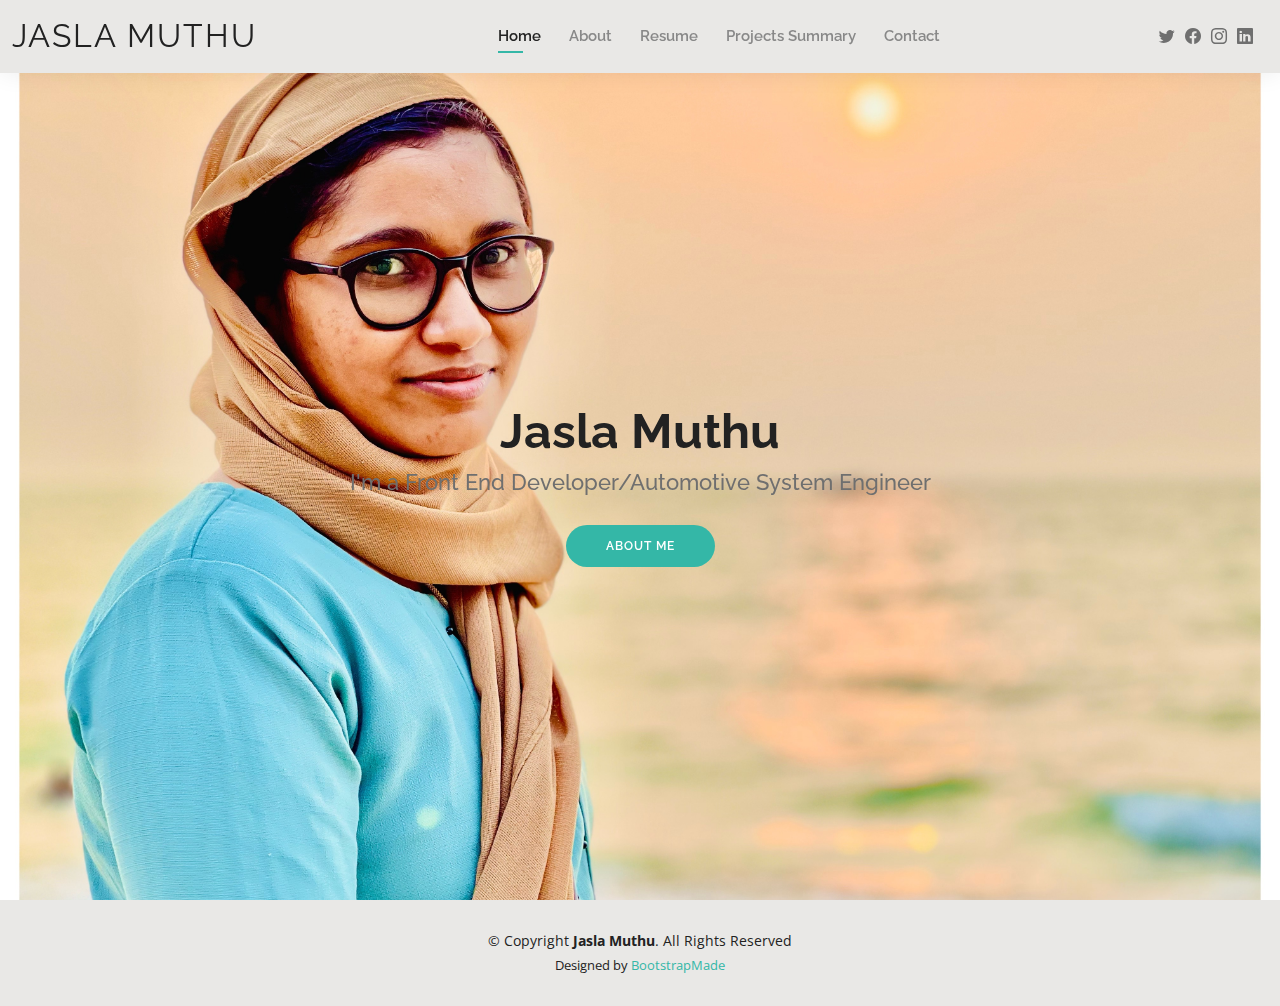
<file: index.html>
<!DOCTYPE html>
<html lang="en">

<head>
  <meta charset="utf-8">
  <meta content="width=device-width, initial-scale=1.0" name="viewport">

  <title>Jasla Muthu</title>
  <meta content="" name="description">
  <meta content="" name="keywords">

  <!-- Favicons -->
  <link href="assets/img/favicon.png" rel="icon">
  <link href="assets/img/apple-touch-icon.png" rel="apple-touch-icon">

  <!-- Google Fonts -->
  <link href="https://fonts.googleapis.com/css?family=Open+Sans:300,300i,400,400i,600,600i,700,700i|Raleway:300,300i,400,400i,500,500i,600,600i,700,700i|Poppins:300,300i,400,400i,500,500i,600,600i,700,700i" rel="stylesheet">

  <!-- Vendor CSS Files -->
  <link href="assets/vendor/aos/aos.css" rel="stylesheet">
  <link href="assets/vendor/bootstrap/css/bootstrap.min.css" rel="stylesheet">
  <link href="assets/vendor/bootstrap-icons/bootstrap-icons.css" rel="stylesheet">
  <link href="assets/vendor/boxicons/css/boxicons.min.css" rel="stylesheet">
  <link href="assets/vendor/glightbox/css/glightbox.min.css" rel="stylesheet">
  <link href="assets/vendor/swiper/swiper-bundle.min.css" rel="stylesheet">

  <!-- Template Main CSS File -->
  <link href="assets/css/style.css" rel="stylesheet">

  <!-- =======================================================
  * Template Name: Kelly
  * Updated: Jul 27 2023 with Bootstrap v5.3.1
  * Template URL: https://bootstrapmade.com/kelly-free-bootstrap-cv-resume-html-template/
  * Author: BootstrapMade.com
  * License: https://bootstrapmade.com/license/
  ======================================================== -->
</head>

<body>

  <!-- ======= Header ======= -->
  <header id="header" class="fixed-top">
    <div class="container-fluid d-flex justify-content-between align-items-center">

      <h1 class="logo me-auto me-lg-0"><a href="index.html">Jasla Muthu</a></h1>
      <!-- Uncomment below if you prefer to use an image logo -->
      <!-- <a href="index.html" class="logo"><img src="assets/img/logo.png" alt="" class="img-fluid"></a>-->

      <nav id="navbar" class="navbar order-last order-lg-0">
        <ul>
          <li><a class="active" href="index.html">Home</a></li>
          <li><a href="about.html">About</a></li>
          <li><a href="resume.html">Resume</a></li>
          <li><a href="services.html">Projects Summary</a></li>
          <li><a href="contact.html">Contact</a></li>
        </ul>
        <i class="bi bi-list mobile-nav-toggle"></i>
      </nav><!-- .navbar -->

      <div class="header-social-links">
        <a href="#" class="twitter"><i class="bi bi-twitter"></i></a>
        <a href="#" class="facebook"><i class="bi bi-facebook"></i></a>
        <a href="#" class="instagram"><i class="bi bi-instagram"></i></a>
        <a href="www.linkedin.com/in/jaslamuthu-k-314928133" class="linkedin"><i class="bi bi-linkedin"></i></i></a>
      </div>

    </div>

  </header><!-- End Header -->

  <!-- ======= Hero Section ======= -->
  <section id="hero" class="d-flex align-items-center">
    <div class="container d-flex flex-column align-items-center" data-aos="zoom-in" data-aos-delay="100">
      <h1>Jasla Muthu</h1>
      <h2>I'm a Front End Developer/Automotive System Engineer </h2>
      <a href="about.html" class="btn-about">About Me</a>
    </div>
  </section><!-- End Hero -->

  <!-- ======= Footer ======= -->
  <footer id="footer">
    <div class="container">
      <div class="copyright">
        &copy; Copyright <strong><span>Jasla Muthu</span></strong>. All Rights Reserved
      </div>
      <div class="credits">
        <!-- All the links in the footer should remain intact. -->
        <!-- You can delete the links only if you purchased the pro version. -->
        <!-- Licensing information: https://bootstrapmade.com/license/ -->
        <!-- Purchase the pro version with working PHP/AJAX contact form: https://bootstrapmade.com/kelly-free-bootstrap-cv-resume-html-template/ -->
        Designed by <a href="https://bootstrapmade.com/">BootstrapMade</a>
      </div>
    </div>
  </footer><!-- End  Footer -->

  <div id="preloader"></div>
  <a href="#" class="back-to-top d-flex align-items-center justify-content-center"><i class="bi bi-arrow-up-short"></i></a>

  <!-- Vendor JS Files -->
  <script src="assets/vendor/purecounter/purecounter_vanilla.js"></script>
  <script src="assets/vendor/aos/aos.js"></script>
  <script src="assets/vendor/bootstrap/js/bootstrap.bundle.min.js"></script>
  <script src="assets/vendor/glightbox/js/glightbox.min.js"></script>
  <script src="assets/vendor/isotope-layout/isotope.pkgd.min.js"></script>
  <script src="assets/vendor/swiper/swiper-bundle.min.js"></script>
  <script src="assets/vendor/waypoints/noframework.waypoints.js"></script>
  <script src="assets/vendor/php-email-form/validate.js"></script>

  <!-- Template Main JS File -->
  <script src="assets/js/main.js"></script>

</body>

</html>
</file>
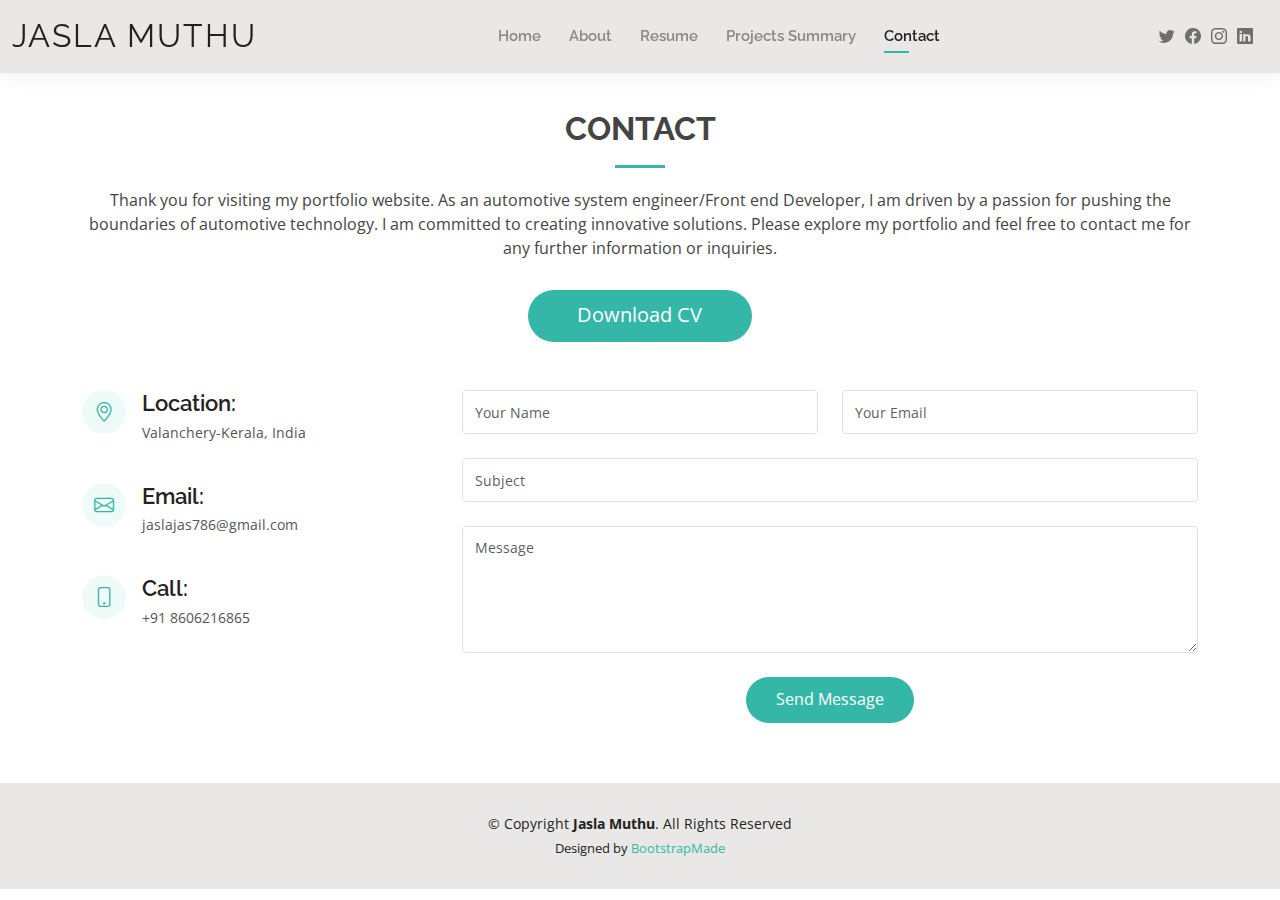
<file: contact.html>
<!DOCTYPE html>
<html lang="en">

<head>
  <meta charset="utf-8">
  <meta content="width=device-width, initial-scale=1.0" name="viewport">

  <title>Jasla Muthu</title>
  <meta content="" name="description">
  <meta content="" name="keywords">

  <!-- Favicons -->
  <link href="assets/img/favicon.png" rel="icon">
  <link href="assets/img/apple-touch-icon.png" rel="apple-touch-icon">

  <!-- Google Fonts -->
  <link href="https://fonts.googleapis.com/css?family=Open+Sans:300,300i,400,400i,600,600i,700,700i|Raleway:300,300i,400,400i,500,500i,600,600i,700,700i|Poppins:300,300i,400,400i,500,500i,600,600i,700,700i" rel="stylesheet">

  <!-- Vendor CSS Files -->
  <link href="assets/vendor/aos/aos.css" rel="stylesheet">
  <link href="assets/vendor/bootstrap/css/bootstrap.min.css" rel="stylesheet">
  <link href="assets/vendor/bootstrap-icons/bootstrap-icons.css" rel="stylesheet">
  <link href="assets/vendor/boxicons/css/boxicons.min.css" rel="stylesheet">
  <link href="assets/vendor/glightbox/css/glightbox.min.css" rel="stylesheet">
  <link href="assets/vendor/swiper/swiper-bundle.min.css" rel="stylesheet">

  <!-- Template Main CSS File -->
  <link href="assets/css/style.css" rel="stylesheet">

  <!-- =======================================================
  * Template Name: Kelly
  * Updated: Jul 27 2023 with Bootstrap v5.3.1
  * Template URL: https://bootstrapmade.com/kelly-free-bootstrap-cv-resume-html-template/
  * Author: BootstrapMade.com
  * License: https://bootstrapmade.com/license/
  ======================================================== -->
</head>

<body>

  <!-- ======= Header ======= -->
  <header id="header" class="fixed-top">
    <div class="container-fluid d-flex justify-content-between align-items-center">

      <h1 class="logo me-auto me-lg-0"><a href="index.html">Jasla Muthu</a></h1>
      <!-- Uncomment below if you prefer to use an image logo -->
      <!-- <a href="index.html" class="logo"><img src="assets/img/logo.png" alt="" class="img-fluid"></a>-->

      <nav id="navbar" class="navbar order-last order-lg-0">
        <ul>
          <li><a href="index.html">Home</a></li>
          <li><a href="about.html">About</a></li>
          <li><a href="resume.html">Resume</a></li>
          <li><a href="services.html">Projects Summary</a></li>
          <li><a class="active" href="contact.html">Contact</a></li>
        </ul>
        <i class="bi bi-list mobile-nav-toggle"></i>
      </nav><!-- .navbar -->

      <div class="header-social-links">
        <a href="#" class="twitter"><i class="bi bi-twitter"></i></a>
        <a href="#" class="facebook"><i class="bi bi-facebook"></i></a>
        <a href="#" class="instagram"><i class="bi bi-instagram"></i></a>
        <a href="#" class="linkedin"><i class="bi bi-linkedin"></i></i></a>
      </div>

    </div>

  </header><!-- End Header -->

  <main id="main">

    <!-- ======= Contact Section ======= -->
    <section id="contact" class="contact">
      <div class="container" data-aos="fade-up">

        <div class="section-title">
          <h2>Contact</h2>
          <p>Thank you for visiting my portfolio website. As an automotive system engineer/Front end Developer, I am driven by a passion for pushing the boundaries of automotive technology. I am committed to creating innovative solutions. Please explore my portfolio and feel free to contact me for any further information or inquiries.</p>
        </div>
        <a href="assets/img/js.pdf" button type="button" class="btn btn-primary btn-lg">Download CV</button></a>

        <div class="row mt-5">

          <div class="col-lg-4">
            <div class="info">
              <div class="address">
                <i class="bi bi-geo-alt"></i>
                <h4>Location:</h4>
                <p>Valanchery-Kerala, India</p>
              </div>

              <div class="email">
                <i class="bi bi-envelope"></i>
                <h4>Email:</h4>
                <p>jaslajas786@gmail.com</p>
              </div>

              <div class="phone">
                <i class="bi bi-phone"></i>
                <h4>Call:</h4>
                <p>+91 8606216865</p>
              </div>

            </div>

          </div>

          <div class="col-lg-8 mt-5 mt-lg-0">

            <form action="forms/contact.php" method="post" role="form" class="php-email-form">
              <div class="row">
                <div class="col-md-6 form-group">
                  <input type="text" name="name" class="form-control" id="name" placeholder="Your Name" required>
                </div>
                <div class="col-md-6 form-group mt-3 mt-md-0">
                  <input type="email" class="form-control" name="email" id="email" placeholder="Your Email" required>
                </div>
              </div>
              <div class="form-group mt-3">
                <input type="text" class="form-control" name="subject" id="subject" placeholder="Subject" required>
              </div>
              <div class="form-group mt-3">
                <textarea class="form-control" name="message" rows="5" placeholder="Message" required></textarea>
              </div>
              <div class="my-3">
                <div class="loading">Loading</div>
                <div class="error-message"></div>
                <div class="sent-message">Your message has been sent. Thank you!</div>
              </div>
              <div class="text-center"><button type="submit">Send Message</button></div>
            </form>

          </div>

        </div>

      </div>
    </section><!-- End Contact Section -->

  </main><!-- End #main -->

  <!-- ======= Footer ======= -->
  <footer id="footer">
    <div class="container">
      <div class="copyright">
        &copy; Copyright <strong><span>Jasla Muthu</span></strong>. All Rights Reserved
      </div>
      <div class="credits">
        <!-- All the links in the footer should remain intact. -->
        <!-- You can delete the links only if you purchased the pro version. -->
        <!-- Licensing information: https://bootstrapmade.com/license/ -->
        <!-- Purchase the pro version with working PHP/AJAX contact form: https://bootstrapmade.com/kelly-free-bootstrap-cv-resume-html-template/ -->
        Designed by <a href="https://bootstrapmade.com/">BootstrapMade</a>
      </div>
    </div>
  </footer><!-- End  Footer -->

  <div id="preloader"></div>
  <a href="#" class="back-to-top d-flex align-items-center justify-content-center"><i class="bi bi-arrow-up-short"></i></a>

  <!-- Vendor JS Files -->
  <script src="assets/vendor/purecounter/purecounter_vanilla.js"></script>
  <script src="assets/vendor/aos/aos.js"></script>
  <script src="assets/vendor/bootstrap/js/bootstrap.bundle.min.js"></script>
  <script src="assets/vendor/glightbox/js/glightbox.min.js"></script>
  <script src="assets/vendor/isotope-layout/isotope.pkgd.min.js"></script>
  <script src="assets/vendor/swiper/swiper-bundle.min.js"></script>
  <script src="assets/vendor/waypoints/noframework.waypoints.js"></script>
  <script src="assets/vendor/php-email-form/validate.js"></script>

  <!-- Template Main JS File -->
  <script src="assets/js/main.js"></script>

</body>

</html>
</file>
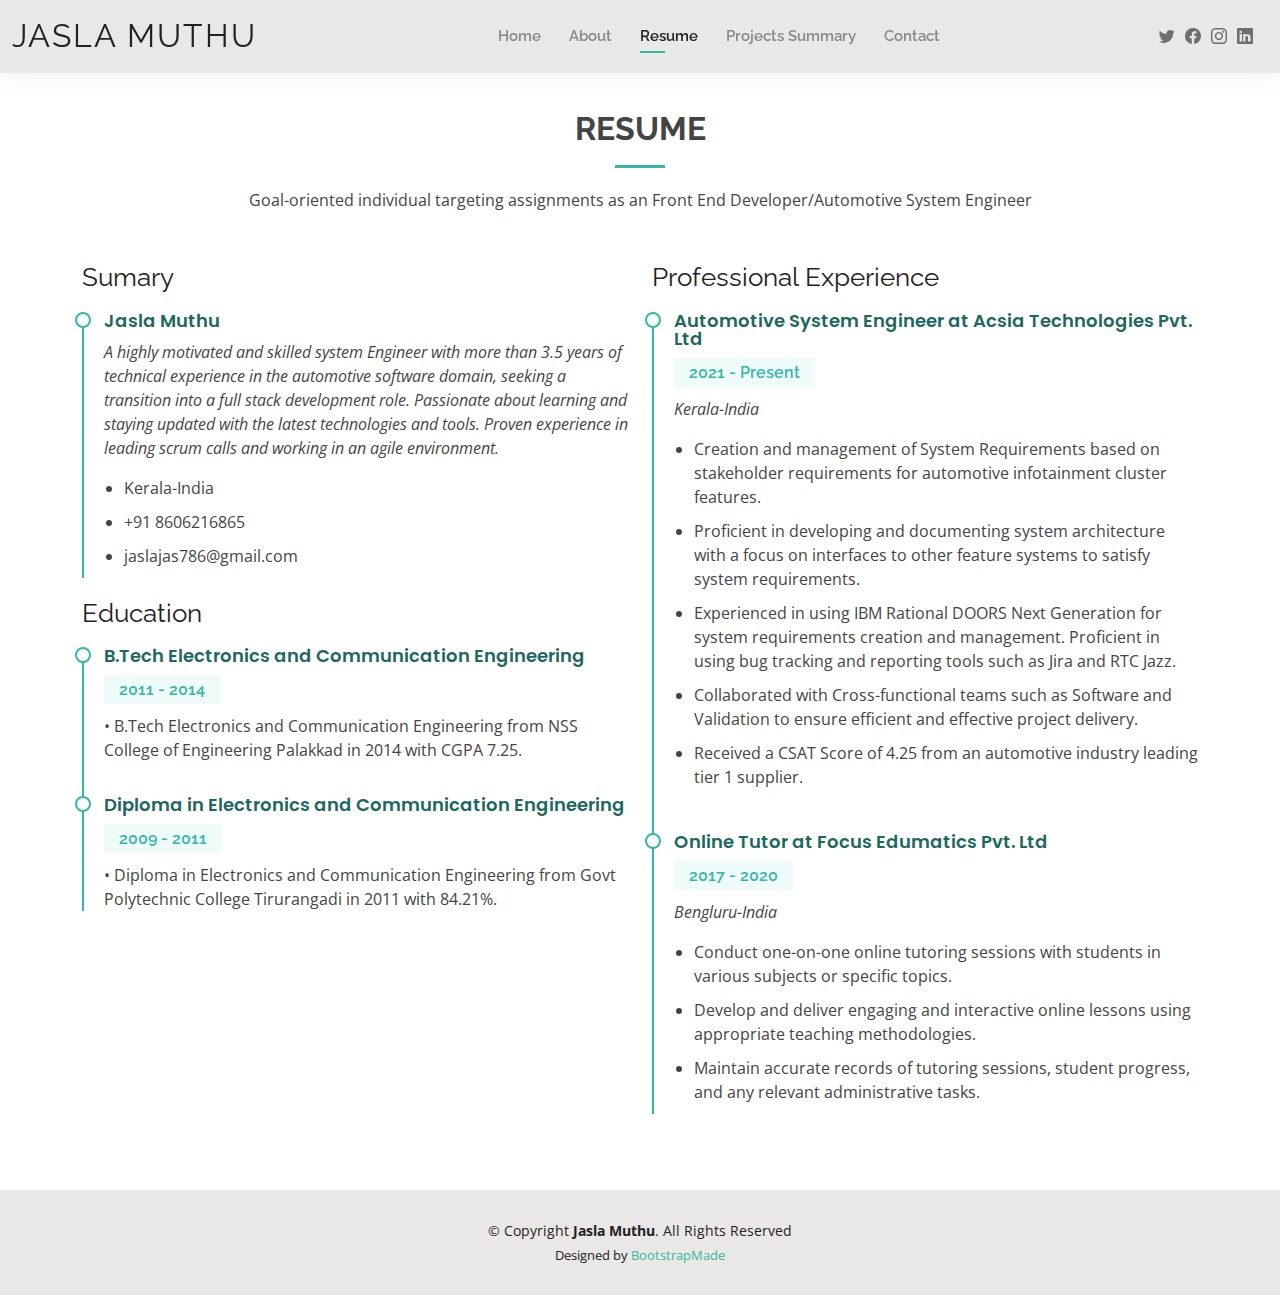
<file: resume.html>
<!DOCTYPE html>
<html lang="en">

<head>
  <meta charset="utf-8">
  <meta content="width=device-width, initial-scale=1.0" name="viewport">

  <title>Jasla Muthu</title>
  <meta content="" name="description">
  <meta content="" name="keywords">

  <!-- Favicons -->
  <link href="assets/img/favicon.png" rel="icon">
  <link href="assets/img/apple-touch-icon.png" rel="apple-touch-icon">

  <!-- Google Fonts -->
  <link href="https://fonts.googleapis.com/css?family=Open+Sans:300,300i,400,400i,600,600i,700,700i|Raleway:300,300i,400,400i,500,500i,600,600i,700,700i|Poppins:300,300i,400,400i,500,500i,600,600i,700,700i" rel="stylesheet">

  <!-- Vendor CSS Files -->
  <link href="assets/vendor/aos/aos.css" rel="stylesheet">
  <link href="assets/vendor/bootstrap/css/bootstrap.min.css" rel="stylesheet">
  <link href="assets/vendor/bootstrap-icons/bootstrap-icons.css" rel="stylesheet">
  <link href="assets/vendor/boxicons/css/boxicons.min.css" rel="stylesheet">
  <link href="assets/vendor/glightbox/css/glightbox.min.css" rel="stylesheet">
  <link href="assets/vendor/swiper/swiper-bundle.min.css" rel="stylesheet">

  <!-- Template Main CSS File -->
  <link href="assets/css/style.css" rel="stylesheet">

  <!-- =======================================================
  * Template Name: Kelly
  * Updated: Jul 27 2023 with Bootstrap v5.3.1
  * Template URL: https://bootstrapmade.com/kelly-free-bootstrap-cv-resume-html-template/
  * Author: BootstrapMade.com
  * License: https://bootstrapmade.com/license/
  ======================================================== -->
</head>

<body>

  <!-- ======= Header ======= -->
  <header id="header" class="fixed-top">
    <div class="container-fluid d-flex justify-content-between align-items-center">

      <h1 class="logo me-auto me-lg-0"><a href="index.html">Jasla Muthu</a></h1>
      <!-- Uncomment below if you prefer to use an image logo -->
      <!-- <a href="index.html" class="logo"><img src="assets/img/logo.png" alt="" class="img-fluid"></a>-->

      <nav id="navbar" class="navbar order-last order-lg-0">
        <ul>
          <li><a href="index.html">Home</a></li>
          <li><a href="about.html">About</a></li>
          <li><a class="active" href="resume.html">Resume</a></li>
          <li><a href="services.html">Projects Summary</a></li>
          <li><a href="contact.html">Contact</a></li>
        </ul>
        <i class="bi bi-list mobile-nav-toggle"></i>
      </nav><!-- .navbar -->

      <div class="header-social-links">
        <a href="#" class="twitter"><i class="bi bi-twitter"></i></a>
        <a href="#" class="facebook"><i class="bi bi-facebook"></i></a>
        <a href="#" class="instagram"><i class="bi bi-instagram"></i></a>
        <a href="#" class="linkedin"><i class="bi bi-linkedin"></i></i></a>
      </div>

    </div>

  </header><!-- End Header -->

  <main id="main">

    <!-- ======= Resume Section ======= -->
    <section id="resume" class="resume">
      <div class="container" data-aos="fade-up">

        <div class="section-title">
          <h2>Resume</h2>
          <p>Goal-oriented individual targeting assignments as an Front End Developer/Automotive System Engineer</p>
        </div>

        <div class="row">
          <div class="col-lg-6">
            <h3 class="resume-title">Sumary</h3>
            <div class="resume-item pb-0">
              <h4>Jasla Muthu</h4>
              <p><em>A highly motivated and skilled system Engineer with more than 3.5 years of technical experience in the automotive software domain, seeking a transition into a full stack development role. Passionate about learning and staying updated with the latest technologies and tools. Proven experience in leading scrum calls and working in an agile environment. </em></p>
              <p>
              <ul>
                <li>Kerala-India</li>
                <li>+91 8606216865</li>
                <li>jaslajas786@gmail.com</li>
              </ul>
              </p>
            </div>

            <h3 class="resume-title">Education</h3>
            <div class="resume-item">
              <h4>B.Tech Electronics and Communication Engineering</h4>
              <h5>2011 - 2014</h5>
              <p>•	B.Tech Electronics and Communication Engineering from NSS College of Engineering Palakkad in 2014 with CGPA 7.25.</p>
            </div>
            <div class="resume-item">
              <h4>Diploma in Electronics and Communication Engineering</h4>
              <h5>2009 - 2011</h5>
              <p>•	Diploma in Electronics and Communication Engineering from Govt Polytechnic College Tirurangadi in 2011 with 84.21%.</p>
            </div>
          </div>
          <div class="col-lg-6">
            <h3 class="resume-title">Professional Experience</h3>
            <div class="resume-item">
              <h4>Automotive System Engineer at Acsia Technologies Pvt. Ltd</h4>
              <h5>2021 - Present</h5>
              <p><em>Kerala-India</em></p>
              <p>
              <ul>
                <li>Creation and management of System Requirements based on stakeholder requirements for automotive infotainment cluster features.</li>
                <li>Proficient in developing and documenting system architecture with a focus on interfaces to other feature systems to satisfy system requirements.</li>
                <li>Experienced in using IBM Rational DOORS Next Generation for system requirements creation and management. Proficient in using bug tracking and reporting tools such as Jira and RTC Jazz.</li>
                <li>Collaborated with Cross-functional teams such as Software and Validation to ensure efficient and effective project delivery.</li>
                <li>Received a CSAT Score of 4.25 from an automotive industry leading tier 1 supplier. </li>
              </ul>
              </p>
            </div>
            <div class="resume-item">
              <h4>Online Tutor at Focus Edumatics Pvt. Ltd</h4>
              <h5>2017 - 2020</h5>
              <p><em>Bengluru-India</em></p>
              <p>
              <ul>
                <li>Conduct one-on-one online tutoring sessions with students in various subjects or specific topics.</li>
                <li>Develop and deliver engaging and interactive online lessons using appropriate teaching methodologies.</li>
                <li>Maintain accurate records of tutoring sessions, student progress, and any relevant administrative tasks.</li>
              </ul>
              </p>
            </div>
          </div>
        </div>

      </div>
    </section><!-- End Resume Section -->

  </main><!-- End #main -->

  <!-- ======= Footer ======= -->
  <footer id="footer">
    <div class="container">
      <div class="copyright">
        &copy; Copyright <strong><span>Jasla Muthu</span></strong>. All Rights Reserved
      </div>
      <div class="credits">
        <!-- All the links in the footer should remain intact. -->
        <!-- You can delete the links only if you purchased the pro version. -->
        <!-- Licensing information: https://bootstrapmade.com/license/ -->
        <!-- Purchase the pro version with working PHP/AJAX contact form: https://bootstrapmade.com/kelly-free-bootstrap-cv-resume-html-template/ -->
        Designed by <a href="https://bootstrapmade.com/">BootstrapMade</a>
      </div>
    </div>
  </footer><!-- End  Footer -->

  <div id="preloader"></div>
  <a href="#" class="back-to-top d-flex align-items-center justify-content-center"><i class="bi bi-arrow-up-short"></i></a>

  <!-- Vendor JS Files -->
  <script src="assets/vendor/purecounter/purecounter_vanilla.js"></script>
  <script src="assets/vendor/aos/aos.js"></script>
  <script src="assets/vendor/bootstrap/js/bootstrap.bundle.min.js"></script>
  <script src="assets/vendor/glightbox/js/glightbox.min.js"></script>
  <script src="assets/vendor/isotope-layout/isotope.pkgd.min.js"></script>
  <script src="assets/vendor/swiper/swiper-bundle.min.js"></script>
  <script src="assets/vendor/waypoints/noframework.waypoints.js"></script>
  <script src="assets/vendor/php-email-form/validate.js"></script>

  <!-- Template Main JS File -->
  <script src="assets/js/main.js"></script>

</body>

</html>
</file>
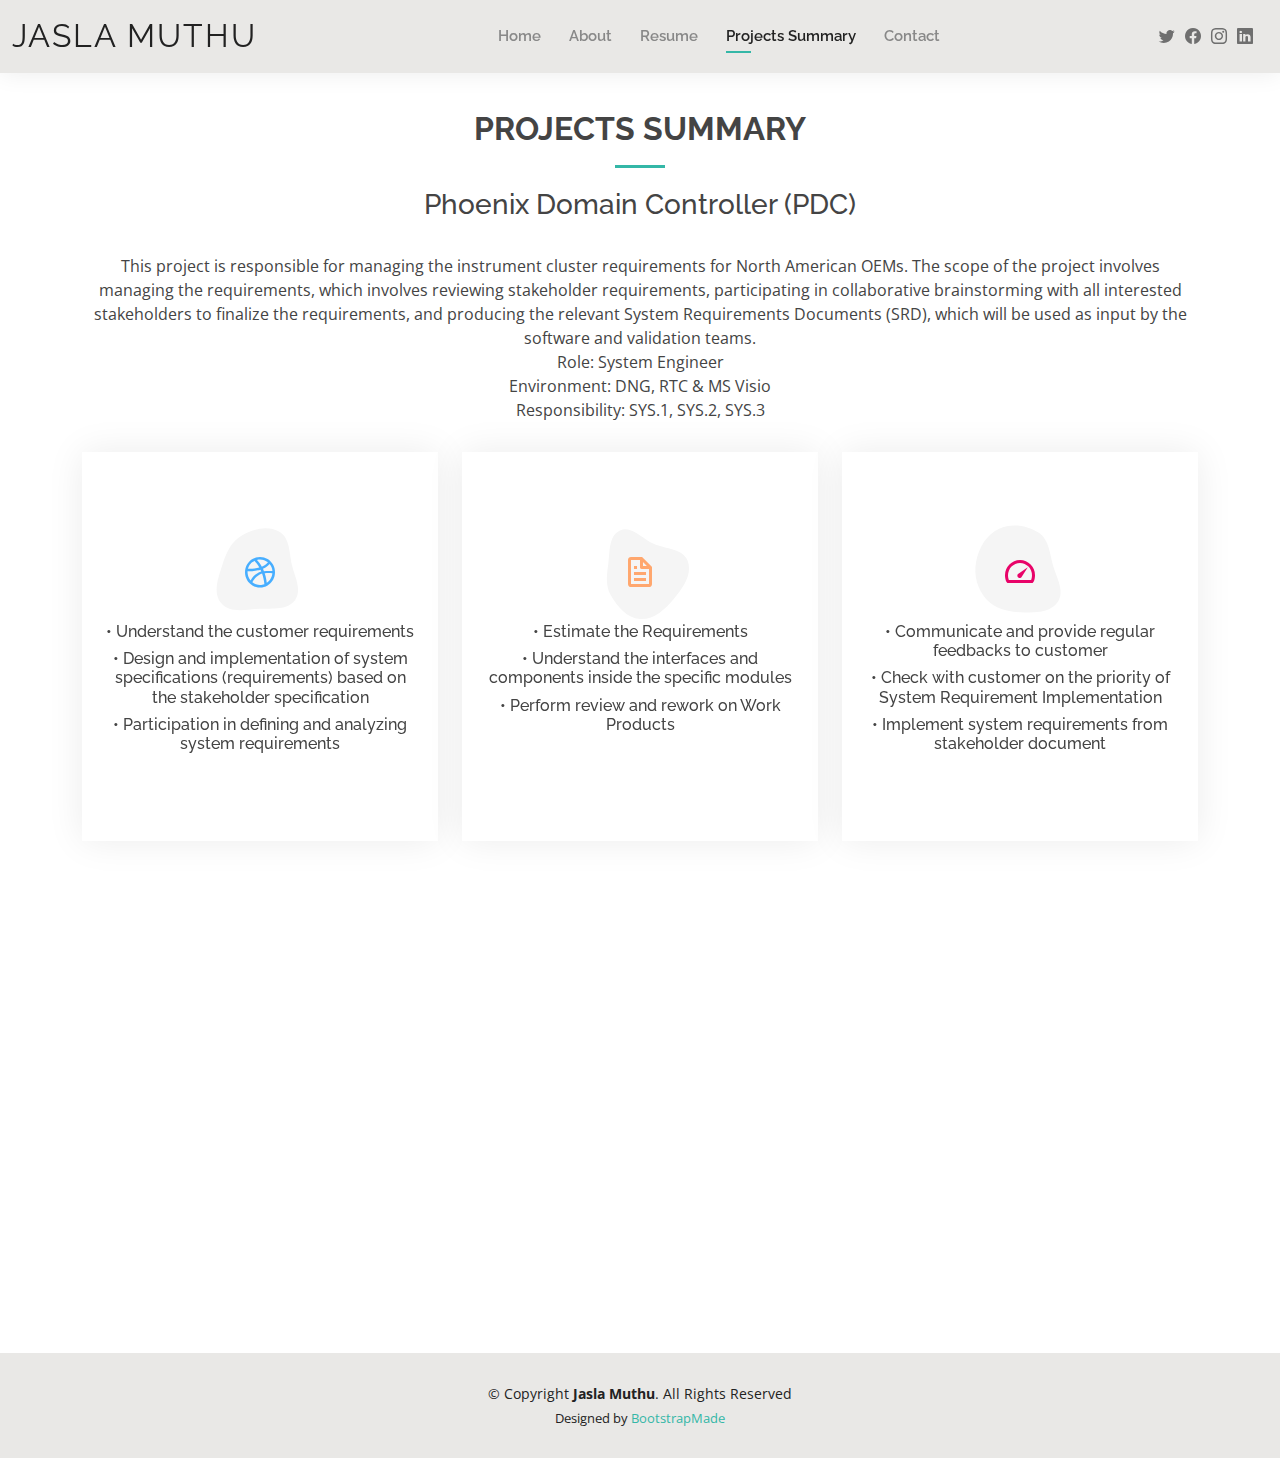
<file: services.html>
<!DOCTYPE html>
<html lang="en">

<head>
  <meta charset="utf-8">
  <meta content="width=device-width, initial-scale=1.0" name="viewport">

  <title>Jasla Muthu</title>
  <meta content="" name="description">
  <meta content="" name="keywords">

  <!-- Favicons -->
  <link href="assets/img/favicon.png" rel="icon">
  <link href="assets/img/apple-touch-icon.png" rel="apple-touch-icon">

  <!-- Google Fonts -->
  <link href="https://fonts.googleapis.com/css?family=Open+Sans:300,300i,400,400i,600,600i,700,700i|Raleway:300,300i,400,400i,500,500i,600,600i,700,700i|Poppins:300,300i,400,400i,500,500i,600,600i,700,700i" rel="stylesheet">

  <!-- Vendor CSS Files -->
  <link href="assets/vendor/aos/aos.css" rel="stylesheet">
  <link href="assets/vendor/bootstrap/css/bootstrap.min.css" rel="stylesheet">
  <link href="assets/vendor/bootstrap-icons/bootstrap-icons.css" rel="stylesheet">
  <link href="assets/vendor/boxicons/css/boxicons.min.css" rel="stylesheet">
  <link href="assets/vendor/glightbox/css/glightbox.min.css" rel="stylesheet">
  <link href="assets/vendor/swiper/swiper-bundle.min.css" rel="stylesheet">

  <!-- Template Main CSS File -->
  <link href="assets/css/style.css" rel="stylesheet">

  <!-- =======================================================
  * Template Name: Kelly
  * Updated: Jul 27 2023 with Bootstrap v5.3.1
  * Template URL: https://bootstrapmade.com/kelly-free-bootstrap-cv-resume-html-template/
  * Author: BootstrapMade.com
  * License: https://bootstrapmade.com/license/
  ======================================================== -->
</head>

<body>

  <!-- ======= Header ======= -->
  <header id="header" class="fixed-top">
    <div class="container-fluid d-flex justify-content-between align-items-center">

      <h1 class="logo me-auto me-lg-0"><a href="index.html">Jasla Muthu</a></h1>
      <!-- Uncomment below if you prefer to use an image logo -->
      <!-- <a href="index.html" class="logo"><img src="assets/img/logo.png" alt="" class="img-fluid"></a>-->

      <nav id="navbar" class="navbar order-last order-lg-0">
        <ul>
          <li><a href="index.html">Home</a></li>
          <li><a href="about.html">About</a></li>
          <li><a href="resume.html">Resume</a></li>
          <li><a class="active" href="services.html">Projects Summary</a></li>
          <li><a href="contact.html">Contact</a></li>
        </ul>
        <i class="bi bi-list mobile-nav-toggle"></i>
      </nav><!-- .navbar -->

      <div class="header-social-links">
        <a href="#" class="twitter"><i class="bi bi-twitter"></i></a>
        <a href="#" class="facebook"><i class="bi bi-facebook"></i></a>
        <a href="#" class="instagram"><i class="bi bi-instagram"></i></a>
        <a href="#" class="linkedin"><i class="bi bi-linkedin"></i></i></a>
      </div>

    </div>

  </header><!-- End Header -->

  <main id="main">

    <!-- ======= Services Section ======= -->
    <section id="services" class="services">
      <div class="container" data-aos="fade-up">

        <div class="section-title">
          <h2>Projects Summary</h2>
          <h3>Phoenix Domain Controller (PDC)</h3><br>
          <p>
            This project is responsible for managing the instrument cluster requirements for North American OEMs. The scope of the project involves managing the requirements, which involves reviewing stakeholder requirements, participating in collaborative brainstorming with all interested stakeholders to finalize the requirements, and producing the relevant System Requirements Documents (SRD), which will be used as input by the software and validation teams.
            <br>Role: System Engineer <br>Environment: DNG, RTC & MS Visio <br>Responsibility: SYS.1, SYS.2, SYS.3
            </p>
        </div>

        <div class="row">
          <div class="col-lg-4 col-md-6 d-flex align-items-stretch" data-aos="zoom-in" data-aos-delay="100">
            <div class="icon-box iconbox-blue">
              <div class="icon">
                <svg width="100" height="100" viewBox="0 0 600 600" xmlns="http://www.w3.org/2000/svg">
                  <path stroke="none" stroke-width="0" fill="#f5f5f5" d="M300,521.0016835830174C376.1290562159157,517.8887921683347,466.0731472004068,529.7835943286574,510.70327084640275,468.03025145048787C554.3714126377745,407.6079735673963,508.03601936045806,328.9844924480964,491.2728898941984,256.3432110539036C474.5976632858925,184.082847569629,479.9380746630129,96.60480741107993,416.23090153303,58.64404602377083C348.86323505073057,18.502131276798302,261.93793281208167,40.57373210992963,193.5410806939664,78.93577620505333C130.42746243093433,114.334589627462,98.30271207620316,179.96522072025542,76.75703585869454,249.04625023123273C51.97151888228291,328.5150500222984,13.704378332031375,421.85034740162234,66.52175969318436,486.19268352777647C119.04800174914682,550.1803526380478,217.28368757567262,524.383925680826,300,521.0016835830174"></path>
                </svg>
                <i class="bx bxl-dribbble"></i>
              </div>
              <h6>• Understand the customer requirements</h6>
              <h6>•	Design and implementation of system specifications (requirements) based on the stakeholder specification</h6>
              <h6>•	Participation in defining and analyzing system requirements </h6>
            </div>
          </div>

          <div class="col-lg-4 col-md-6 d-flex align-items-stretch mt-4 mt-md-0" data-aos="zoom-in" data-aos-delay="200">
            <div class="icon-box iconbox-orange ">
              <div class="icon">
                <svg width="100" height="100" viewBox="0 0 600 600" xmlns="http://www.w3.org/2000/svg">
                  <path stroke="none" stroke-width="0" fill="#f5f5f5" d="M300,582.0697525312426C382.5290701553225,586.8405444964366,449.9789794690241,525.3245884688669,502.5850820975895,461.55621195738473C556.606425686781,396.0723002908107,615.8543463187945,314.28637112970534,586.6730223649479,234.56875336149918C558.9533121215079,158.8439757836574,454.9685369536778,164.00468322053177,381.49747125262974,130.76875717737553C312.15926192815925,99.40240125094834,248.97055460311594,18.661163978235184,179.8680185752513,50.54337015887873C110.5421016452524,82.52863877960104,119.82277516462835,180.83849132639028,109.12597500060166,256.43424936330496C100.08760227029461,320.3096726198365,92.17705696193138,384.0621239912766,124.79988738764834,439.7174275375508C164.83382741302287,508.01625554203684,220.96474134820875,577.5009287672846,300,582.0697525312426"></path>
                </svg>
                <i class="bx bx-file"></i>
              </div>
              <h6>• Estimate the Requirements</h6>
              <h6>•	Understand the interfaces and components inside the specific modules </h6>
              <h6>•	Perform review and rework on Work Products </h6>
            </div>
          </div>

          <div class="col-lg-4 col-md-6 d-flex align-items-stretch mt-4 mt-lg-0" data-aos="zoom-in" data-aos-delay="300">
            <div class="icon-box iconbox-pink">
              <div class="icon">
                <svg width="100" height="100" viewBox="0 0 600 600" xmlns="http://www.w3.org/2000/svg">
                  <path stroke="none" stroke-width="0" fill="#f5f5f5" d="M300,541.5067337569781C382.14930387511276,545.0595476570109,479.8736841581634,548.3450877840088,526.4010558755058,480.5488172755941C571.5218469581645,414.80211281144784,517.5187510058486,332.0715597781072,496.52539010469104,255.14436215662573C477.37192572678356,184.95920475031193,473.57363656557914,105.61284051026155,413.0603344069578,65.22779650032875C343.27470386102294,18.654635553484475,251.2091493199835,5.337323636656869,175.0934190732945,40.62881213300186C97.87086631185822,76.43348514350839,51.98124368387456,156.15599469081315,36.44837278890362,239.84606092416172C21.716077023791087,319.22268207091537,43.775223500013084,401.1760424656574,96.891909868211,461.97329694683043C147.22146801428983,519.5804099606455,223.5754009179313,538.201503339737,300,541.5067337569781"></path>
                </svg>
                <i class="bx bx-tachometer"></i>
              </div>
              <h6>• Communicate and provide regular feedbacks to customer</h6>
              <h6>•	Check with customer on the priority of System Requirement Implementation  </h6>
              <h6>•	Implement system requirements from stakeholder document </h6>
            </div>
          </div>

          <div class="col-lg-4 col-md-6 d-flex align-items-stretch mt-4" data-aos="zoom-in" data-aos-delay="100">
            <div class="icon-box iconbox-yellow">
              <div class="icon">
                <svg width="100" height="100" viewBox="0 0 600 600" xmlns="http://www.w3.org/2000/svg">
                  <path stroke="none" stroke-width="0" fill="#f5f5f5" d="M300,503.46388370962813C374.79870501325706,506.71871716319447,464.8034551963731,527.1746412648533,510.4981551193396,467.86667711651364C555.9287308511215,408.9015244558933,512.6030010748507,327.5744911775523,490.211057578863,256.5855673507754C471.097692560561,195.9906835881958,447.69079081568157,138.11976852964426,395.19560036434837,102.3242989838813C329.3053358748298,57.3949838291264,248.02791733380457,8.279543830951368,175.87071277845988,42.242879143198664C103.41431057327972,76.34704239035025,93.79494320519305,170.9812938413882,81.28167332365135,250.07896920659033C70.17666984294237,320.27484674793965,64.84698225790005,396.69656628748305,111.28512138212992,450.4950937839243C156.20124167950087,502.5303643271138,231.32542653798444,500.4755392045468,300,503.46388370962813"></path>
                </svg>
                <i class="bx bx-layer"></i>
              </div>
              <h6>• The system requirements are updated as needed</h6>
              <h6>•	The system requirements are agreed and communicated to all affected parties   </h6>
              <h6>•	Analyzing the defects and impediments from other process areas </h6>
            </div>
          </div>

          <div class="col-lg-4 col-md-6 d-flex align-items-stretch mt-4" data-aos="zoom-in" data-aos-delay="200">
            <div class="icon-box iconbox-red">
              <div class="icon">
                <svg width="100" height="100" viewBox="0 0 600 600" xmlns="http://www.w3.org/2000/svg">
                  <path stroke="none" stroke-width="0" fill="#f5f5f5" d="M300,532.3542879108572C369.38199826031484,532.3153073249985,429.10787420159085,491.63046689027357,474.5244479745417,439.17860296908856C522.8885846962883,383.3225815378663,569.1668002868075,314.3205725914397,550.7432151929288,242.7694973846089C532.6665558377875,172.5657663291529,456.2379748765914,142.6223662098291,390.3689995646985,112.34683881706744C326.66090330228417,83.06452184765237,258.84405631176094,53.51806209861945,193.32584062364296,78.48882559362697C121.61183558270385,105.82097193414197,62.805066853699245,167.19869350419734,48.57481801355237,242.6138429142374C34.843463184063346,315.3850353017275,76.69343916112496,383.4422959591041,125.22947124332185,439.3748458443577C170.7312796277747,491.8107796887764,230.57421082200815,532.3932930995766,300,532.3542879108572"></path>
                </svg>
                <i class="bx bx-slideshow"></i>
              </div>
              <h6>• Perform traceability for each system requirement with corresponding stakeholder requirement </h6>
              <h6>•	Ensure consistency between system requirements and the system architectural design    </h6>
              <h6>•	Develop system architectural design based on the feature </h6>
            </div>
          </div>

          <div class="col-lg-4 col-md-6 d-flex align-items-stretch mt-4" data-aos="zoom-in" data-aos-delay="300">
            <div class="icon-box iconbox-teal">
              <div class="icon">
                <svg width="100" height="100" viewBox="0 0 600 600" xmlns="http://www.w3.org/2000/svg">
                  <path stroke="none" stroke-width="0" fill="#f5f5f5" d="M300,566.797414625762C385.7384707136149,576.1784315230908,478.7894351017131,552.8928747891023,531.9192734346935,484.94944893311C584.6109503024035,417.5663521118492,582.489472248146,322.67544863468447,553.9536738515405,242.03673114598146C529.1557734026468,171.96086150256528,465.24506316201064,127.66468636344209,395.9583748389544,100.7403814666027C334.2173773831606,76.7482773500951,269.4350130405921,84.62216499799875,207.1952322260088,107.2889140133804C132.92018162631612,134.33871894543012,41.79353780512637,160.00259165414826,22.644507872594943,236.69541883565114C3.319112789854554,314.0945973066697,72.72355303640163,379.243833228382,124.04198916343866,440.3218312028393C172.9286146004772,498.5055451809895,224.45579914871206,558.5317968840102,300,566.797414625762"></path>
                </svg>
                <i class="bx bx-arch"></i>
              </div>
              <h6>• Reviewing the checklist for the peers and self after developing the requirements </h6>
              <h6>•	Analyzing the defect raised from SW and need to fix if any issues found   </h6>
              <h6>•	Updates should be given to the scrum lead daily </h6>
            </div>
          </div>

        </div>

      </div>
    </section><!-- End Services Section -->

  </main><!-- End #main -->

  <!-- ======= Footer ======= -->
  <footer id="footer">
    <div class="container">
      <div class="copyright">
        &copy; Copyright <strong><span>Jasla Muthu</span></strong>. All Rights Reserved
      </div>
      <div class="credits">
        <!-- All the links in the footer should remain intact. -->
        <!-- You can delete the links only if you purchased the pro version. -->
        <!-- Licensing information: https://bootstrapmade.com/license/ -->
        <!-- Purchase the pro version with working PHP/AJAX contact form: https://bootstrapmade.com/kelly-free-bootstrap-cv-resume-html-template/ -->
        Designed by <a href="https://bootstrapmade.com/">BootstrapMade</a>
      </div>
    </div>
  </footer><!-- End  Footer -->

  <div id="preloader"></div>
  <a href="#" class="back-to-top d-flex align-items-center justify-content-center"><i class="bi bi-arrow-up-short"></i></a>

  <!-- Vendor JS Files -->
  <script src="assets/vendor/purecounter/purecounter_vanilla.js"></script>
  <script src="assets/vendor/aos/aos.js"></script>
  <script src="assets/vendor/bootstrap/js/bootstrap.bundle.min.js"></script>
  <script src="assets/vendor/glightbox/js/glightbox.min.js"></script>
  <script src="assets/vendor/isotope-layout/isotope.pkgd.min.js"></script>
  <script src="assets/vendor/swiper/swiper-bundle.min.js"></script>
  <script src="assets/vendor/waypoints/noframework.waypoints.js"></script>
  <script src="assets/vendor/php-email-form/validate.js"></script>

  <!-- Template Main JS File -->
  <script src="assets/js/main.js"></script>

</body>

</html>
</file>
<file: assets/css/style.css>
/**
* Template Name: Kelly
* Updated: Jul 27 2023 with Bootstrap v5.3.1
* Template URL: https://bootstrapmade.com/kelly-free-bootstrap-cv-resume-html-template/
* Author: BootstrapMade.com
* License: https://bootstrapmade.com/license/
*/

/*--------------------------------------------------------------
# General
--------------------------------------------------------------*/
body {
  font-family: "Open Sans", sans-serif;
  color: #444444;
}

a {
  color: #34b7a7;
  text-decoration: none;
}

a:hover {
  color: #51cdbe;
  text-decoration: none;
}

h1,
h2,
h3,
h4,
h5,
h6 {
  font-family: "Raleway", sans-serif;
}

#main {
  margin-top: 50px;
}

@media (max-width: 992px) {
  #main {
    margin-top: 30px;
  }
}

/*--------------------------------------------------------------
# Preloader
--------------------------------------------------------------*/
#preloader {
  position: fixed;
  top: 0;
  left: 0;
  right: 0;
  bottom: 0;
  z-index: 9999;
  overflow: hidden;
  background: #fff;
}

#preloader:before {
  content: "";
  position: fixed;
  top: calc(50% - 30px);
  left: calc(50% - 30px);
  border: 6px solid #34b7a7;
  border-top-color: #dcf5f2;
  border-radius: 50%;
  width: 60px;
  height: 60px;
  animation: animate-preloader 1s linear infinite;
}

@keyframes animate-preloader {
  0% {
    transform: rotate(0deg);
  }

  100% {
    transform: rotate(360deg);
  }
}

/*--------------------------------------------------------------
# Back to top button
--------------------------------------------------------------*/
.back-to-top {
  position: fixed;
  visibility: hidden;
  opacity: 0;
  right: 15px;
  bottom: 15px;
  z-index: 996;
  background: #34b7a7;
  width: 40px;
  height: 40px;
  border-radius: 50px;
  transition: all 0.4s;
}

.back-to-top i {
  font-size: 24px;
  color: #fff;
  line-height: 0;
}

.back-to-top:hover {
  background: #49cbbb;
  color: #fff;
}

.back-to-top.active {
  visibility: visible;
  opacity: 1;
}

/*--------------------------------------------------------------
# Header
--------------------------------------------------------------*/
#header {
  background: #e9e8e6;
  box-shadow: 0px 0px 25px 0 rgba(0, 0, 0, 0.08);
  z-index: 997;
  padding: 15px 0;
}

#header .logo {
  font-size: 32px;
  margin: 0;
  padding: 0;
  line-height: 1;
  font-weight: 400;
  letter-spacing: 2px;
  text-transform: uppercase;
}

#header .logo a {
  color: #222222;
}

#header .logo img {
  max-height: 40px;
}

@media (max-width: 992px) {
  #header .logo {
    font-size: 28px;
  }
}

/*--------------------------------------------------------------
# Header Social Links
--------------------------------------------------------------*/
.header-social-links {
  padding-right: 15px;
}

.header-social-links a {
  color: #6f6f6f;
  padding-left: 6px;
  display: inline-block;
  line-height: 0px;
  transition: 0.3s;
  font-size: 16px;
}

.header-social-links a:hover {
  color: #34b7a7;
}

/*--------------------------------------------------------------
# Navigation Menu
--------------------------------------------------------------*/
/**
* Desktop Navigation 
*/
.navbar {
  padding: 0;
}

.navbar ul {
  margin: 0;
  padding: 0;
  display: flex;
  list-style: none;
  align-items: center;
}

.navbar li {
  position: relative;
  padding: 10px 0 10px 28px;
}

.navbar a,
.navbar a:focus {
  display: flex;
  align-items: center;
  justify-content: space-between;
  font-family: "Raleway", sans-serif;
  font-size: 15px;
  font-weight: 600;
  color: #888888;
  white-space: nowrap;
  transition: 0.3s;
  position: relative;
}

.navbar a i,
.navbar a:focus i {
  font-size: 12px;
  line-height: 0;
  margin-left: 5px;
}

.navbar>ul>li>a:before {
  content: "";
  position: absolute;
  width: 0;
  height: 2px;
  bottom: -5px;
  left: 0;
  background-color: #34b7a7;
  visibility: hidden;
  width: 0px;
  transition: all 0.3s ease-in-out 0s;
}

.navbar a:hover:before,
.navbar li:hover>a:before,
.navbar .active:before {
  visibility: visible;
  width: 25px;
}

.navbar a:hover,
.navbar .active,
.navbar .active:focus,
.navbar li:hover>a {
  color: #222222;
}

.navbar .dropdown ul {
  display: block;
  position: absolute;
  left: 14px;
  top: calc(100% + 30px);
  margin: 0;
  padding: 10px 0;
  z-index: 99;
  opacity: 0;
  visibility: hidden;
  background: #fff;
  box-shadow: 0px 0px 30px rgba(127, 137, 161, 0.25);
  transition: 0.3s;
  border-radius: 4px;
}

.navbar .dropdown ul li {
  min-width: 200px;
  padding: 0;
}

.navbar .dropdown ul a {
  padding: 10px 20px;
  font-size: 15px;
  text-transform: none;
  font-weight: 600;
}

.navbar .dropdown ul a i {
  font-size: 12px;
}

.navbar .dropdown ul a:hover,
.navbar .dropdown ul .active:hover,
.navbar .dropdown ul li:hover>a {
  color: #34b7a7;
}

.navbar .dropdown:hover>ul {
  opacity: 1;
  top: 100%;
  visibility: visible;
}

.navbar .dropdown .dropdown ul {
  top: 0;
  left: calc(100% - 30px);
  visibility: hidden;
}

.navbar .dropdown .dropdown:hover>ul {
  opacity: 1;
  top: 0;
  left: 100%;
  visibility: visible;
}

@media (max-width: 1366px) {
  .navbar .dropdown .dropdown ul {
    left: -90%;
  }

  .navbar .dropdown .dropdown:hover>ul {
    left: -100%;
  }
}

/**
* Mobile Navigation 
*/
.mobile-nav-toggle {
  color: #222222;
  font-size: 28px;
  cursor: pointer;
  display: none;
  line-height: 0;
  transition: 0.5s;
}

.mobile-nav-toggle.bi-x {
  color: #fff;
}

@media (max-width: 991px) {
  .mobile-nav-toggle {
    display: block;
  }

  .navbar ul {
    display: none;
  }
}

.navbar-mobile {
  position: fixed;
  overflow: hidden;
  top: 0;
  right: 0;
  left: 0;
  bottom: 0;
  background: rgba(9, 9, 9, 0.9);
  transition: 0.3s;
  z-index: 999;
}

.navbar-mobile .mobile-nav-toggle {
  position: absolute;
  top: 15px;
  right: 15px;
}

.navbar-mobile ul {
  display: block;
  position: absolute;
  top: 55px;
  right: 15px;
  bottom: 15px;
  left: 15px;
  padding: 10px 0;
  border-radius: 10px;
  background-color: #fff;
  overflow-y: auto;
  transition: 0.3s;
}

.navbar-mobile a,
.navbar-mobile a:focus {
  font-size: 15px;
  padding-right: 15px;
  color: #222222;
}

.navbar-mobile a:hover,
.navbar-mobile .active,
.navbar-mobile li:hover>a {
  color: #34b7a7;
}

.navbar-mobile .getstarted,
.navbar-mobile .getstarted:focus {
  margin: 15px;
}

.navbar-mobile .dropdown ul {
  position: static;
  display: none;
  margin: 10px 20px;
  padding: 10px 0;
  z-index: 99;
  opacity: 1;
  visibility: visible;
  background: #fff;
  box-shadow: 0px 0px 30px rgba(127, 137, 161, 0.25);
}

.navbar-mobile .dropdown ul li {
  min-width: 200px;
}

.navbar-mobile .dropdown ul a {
  padding: 10px 20px;
}

.navbar-mobile .dropdown ul a i {
  font-size: 12px;
}

.navbar-mobile .dropdown ul a:hover,
.navbar-mobile .dropdown ul .active:hover,
.navbar-mobile .dropdown ul li:hover>a {
  color: #34b7a7;
}

.navbar-mobile .dropdown>.dropdown-active {
  display: block;
}

/*--------------------------------------------------------------
# Hero Section
--------------------------------------------------------------*/
#hero {
  width: 100%;
  height: 100vh;
  background: url("../img/hero-bg.jpg") top right;
  background-size: cover;
}

#hero .container {
  padding-top: 70px;
  position: relative;
}

@media (max-width: 992px) {
  #hero .container {
    padding-top: 58px;
  }
}

#hero h1 {
  margin: 0;
  font-size: 48px;
  font-weight: 700;
  line-height: 56px;
  color: #222222;
}

#hero h2 {
  color: #6f6f6f;
  margin: 10px 0 0 0;
  font-size: 22px;
}

#hero .btn-about {
  font-family: "Raleway", sans-serif;
  text-transform: uppercase;
  font-weight: 600;
  font-size: 12px;
  letter-spacing: 1px;
  display: inline-block;
  padding: 12px 40px;
  border-radius: 50px;
  transition: 0.5s;
  margin-top: 30px;
  color: #fff;
  background: #34b7a7;
}

#hero .btn-about:hover {
  background: #3dc8b7;
}

@media (min-width: 1024px) {
  #hero {
    background-attachment: fixed;
  }
}

@media (max-width: 992px) {
  #hero:before {
    content: "";
    background: rgba(255, 255, 255, 0.8);
    position: absolute;
    bottom: 0;
    top: 0;
    left: 0;
    right: 0;
  }

  #hero h1 {
    font-size: 28px;
    line-height: 36px;
  }

  #hero h2 {
    font-size: 18px;
    line-height: 24px;
  }
}

/*--------------------------------------------------------------
# Sections General
--------------------------------------------------------------*/
section {
  padding: 60px 0;
}

.section-bg {
  background-color: #e7f8f6;
}

.section-title {
  text-align: center;
  padding-bottom: 30px;
}

.section-title h2 {
  font-size: 32px;
  font-weight: bold;
  text-transform: uppercase;
  margin-bottom: 20px;
  padding-bottom: 20px;
  position: relative;
}

.section-title h2::after {
  content: "";
  position: absolute;
  display: block;
  width: 50px;
  height: 3px;
  background: #34b7a7;
  bottom: 0;
  left: calc(50% - 25px);
}

.section-title p {
  margin-bottom: 0;
}

/*--------------------------------------------------------------
# Cta
--------------------------------------------------------------*/
.cta {
  background: linear-gradient(rgba(0, 0, 0, 0.6), rgba(0, 0, 0, 0.6)), url("../img/bg-1.jpg") fixed center center;
  background-size: cover;
  padding: 80px 0;
}

.cta h3 {
  color: #fff;
  font-size: 28px;
  font-weight: 700;
}

.cta p {
  color: #fff;
}

.cta .cta-btn {
  font-family: "Raleway", sans-serif;
  text-transform: uppercase;
  font-weight: 500;
  font-size: 16px;
  letter-spacing: 1px;
  display: inline-block;
  padding: 8px 20px;
  border-radius: 2px;
  transition: 0.5s;
  margin: 10px;
  border: 2px solid #fff;
  color: #fff;
}

.cta .cta-btn:hover {
  background: #34b7a7;
  border: 2px solid #34b7a7;
}

@media (max-width: 1024px) {
  .cta {
    background-attachment: scroll;
  }
}

@media (min-width: 769px) {
  .cta .cta-btn-container {
    display: flex;
    align-items: center;
    justify-content: flex-end;
  }
}

/*--------------------------------------------------------------
# About
--------------------------------------------------------------*/
.about .content h3 {
  font-weight: 700;
  font-size: 26px;
  color: #555555;
}

.about .content ul {
  list-style: none;
  padding: 0;
}

.about .content ul li {
  padding-bottom: 10px;
}

.about .content ul i {
  font-size: 20px;
  padding-right: 2px;
  color: #34b7a7;
}

.about .content p:last-child {
  margin-bottom: 0;
}

/*--------------------------------------------------------------
# Skills
--------------------------------------------------------------*/
.skills .progress {
  height: 60px;
  display: block;
  background: none;
  border-radius: 0;
}

.skills .progress .skill {
  padding: 10px 0;
  margin: 0 0 6px 0;
  text-transform: uppercase;
  display: block;
  font-weight: 600;
  font-family: "Poppins", sans-serif;
  color: #222222;
}

.skills .progress .skill .val {
  float: right;
  font-style: normal;
}

.skills .progress-bar-wrap {
  background: #f3f3f3;
}

.skills .progress-bar {
  width: 1px;
  height: 10px;
  transition: 0.9s;
  background-color: #34b7a7;
}

/*--------------------------------------------------------------
# Facts
--------------------------------------------------------------*/
.facts .counters span {
  font-size: 48px;
  display: block;
  color: #34b7a7;
}

.facts .counters p {
  padding: 0;
  margin: 0 0 20px 0;
  font-family: "Raleway", sans-serif;
  font-size: 14px;
}

/*--------------------------------------------------------------
# Testimonials
--------------------------------------------------------------*/
.testimonials .section-header {
  margin-bottom: 40px;
}

.testimonials .testimonials-carousel,
.testimonials .testimonials-slider {
  overflow: hidden;
}

.testimonials .testimonial-item {
  text-align: center;
}

.testimonials .testimonial-item .testimonial-img {
  width: 120px;
  border-radius: 50%;
  border: 4px solid #fff;
  margin: 0 auto;
}

.testimonials .testimonial-item h3 {
  font-size: 20px;
  font-weight: bold;
  margin: 10px 0 5px 0;
  color: #111;
}

.testimonials .testimonial-item h4 {
  font-size: 14px;
  color: #999;
  margin: 0 0 15px 0;
}

.testimonials .testimonial-item .quote-icon-left,
.testimonials .testimonial-item .quote-icon-right {
  color: #c8efea;
  font-size: 26px;
}

.testimonials .testimonial-item .quote-icon-left {
  display: inline-block;
  left: -5px;
  position: relative;
}

.testimonials .testimonial-item .quote-icon-right {
  display: inline-block;
  right: -5px;
  position: relative;
  top: 10px;
}

.testimonials .testimonial-item p {
  font-style: italic;
  margin: 0 auto 15px auto;
}

@media (min-width: 992px) {
  .testimonials .testimonial-item p {
    width: 80%;
  }
}

.testimonials .swiper-pagination {
  margin-top: 20px;
  position: relative;
}

.testimonials .swiper-pagination .swiper-pagination-bullet {
  width: 12px;
  height: 12px;
  background-color: #fff;
  opacity: 1;
  border: 1px solid #34b7a7;
}

.testimonials .swiper-pagination .swiper-pagination-bullet-active {
  background-color: #34b7a7;
}

/*--------------------------------------------------------------
# Resume
--------------------------------------------------------------*/
.resume .resume-title {
  font-size: 26px;
  font-weight: 400;
  margin-top: 20px;
  margin-bottom: 20px;
  color: #222222;
}

.resume .resume-item {
  padding: 0 0 20px 20px;
  margin-top: -2px;
  border-left: 2px solid #34b7a7;
  position: relative;
}

.resume .resume-item h4 {
  line-height: 18px;
  font-size: 18px;
  font-weight: 600;
  font-family: "Poppins", sans-serif;
  color: #1d685f;
  margin-bottom: 10px;
}

.resume .resume-item h5 {
  font-size: 16px;
  background: #effbf9;
  padding: 5px 15px;
  display: inline-block;
  font-weight: 600;
  margin-bottom: 10px;
  color: #34b7a7;
}

.resume .resume-item ul {
  padding-left: 20px;
}

.resume .resume-item ul li {
  padding-bottom: 10px;
}

.resume .resume-item:last-child {
  padding-bottom: 0;
}

.resume .resume-item::before {
  content: "";
  position: absolute;
  width: 16px;
  height: 16px;
  border-radius: 50px;
  left: -9px;
  top: 0;
  background: #fff;
  border: 2px solid #34b7a7;
}

/*--------------------------------------------------------------
# Services
--------------------------------------------------------------*/
.services .icon-box {
  text-align: center;
  padding: 70px 20px 80px 20px;
  transition: all ease-in-out 0.3s;
  background: #fff;
  box-shadow: 0px 0 35px 0 rgba(0, 0, 0, 0.08);
}

.services .icon-box .icon {
  margin: 0 auto;
  width: 100px;
  height: 100px;
  display: flex;
  align-items: center;
  justify-content: center;
  transition: ease-in-out 0.3s;
  position: relative;
}

.services .icon-box .icon i {
  font-size: 36px;
  transition: 0.5s;
  position: relative;
}

.services .icon-box .icon svg {
  position: absolute;
  top: 0;
  left: 0;
}

.services .icon-box .icon svg path {
  transition: 0.5s;
  fill: #f5f5f5;
}

.services .icon-box h4 {
  font-weight: 600;
  margin: 10px 0 15px 0;
  font-size: 22px;
}

.services .icon-box h4 a {
  color: #222222;
  transition: ease-in-out 0.3s;
}

.services .icon-box p {
  line-height: 24px;
  font-size: 14px;
  margin-bottom: 0;
}

.services .iconbox-blue i {
  color: #47aeff;
}

.services .iconbox-blue:hover .icon i {
  color: #fff;
}

.services .iconbox-blue:hover .icon path {
  fill: #47aeff;
}

.services .iconbox-orange i {
  color: #ffa76e;
}

.services .iconbox-orange:hover .icon i {
  color: #fff;
}

.services .iconbox-orange:hover .icon path {
  fill: #ffa76e;
}

.services .iconbox-pink i {
  color: #e80368;
}

.services .iconbox-pink:hover .icon i {
  color: #fff;
}

.services .iconbox-pink:hover .icon path {
  fill: #e80368;
}

.services .iconbox-yellow i {
  color: #ffbb2c;
}

.services .iconbox-yellow:hover .icon i {
  color: #fff;
}

.services .iconbox-yellow:hover .icon path {
  fill: #ffbb2c;
}

.services .iconbox-red i {
  color: #ff5828;
}

.services .iconbox-red:hover .icon i {
  color: #fff;
}

.services .iconbox-red:hover .icon path {
  fill: #ff5828;
}

.services .iconbox-teal i {
  color: #11dbcf;
}

.services .iconbox-teal:hover .icon i {
  color: #fff;
}

.services .iconbox-teal:hover .icon path {
  fill: #11dbcf;
}

/*--------------------------------------------------------------
# Portfolio
--------------------------------------------------------------*/
.portfolio .portfolio-item {
  margin-bottom: 30px;
}

.portfolio #portfolio-flters {
  padding: 0;
  margin: 0 auto 20px auto;
  list-style: none;
  text-align: center;
}

.portfolio #portfolio-flters li {
  cursor: pointer;
  display: inline-block;
  padding: 8px 16px 10px 16px;
  font-size: 13px;
  font-weight: 500;
  line-height: 1;
  text-transform: uppercase;
  color: #444444;
  margin-bottom: 5px;
  transition: all 0.3s ease-in-out;
  border-radius: 50px;
}

.portfolio #portfolio-flters li:hover,
.portfolio #portfolio-flters li.filter-active {
  color: #fff;
  background: #34b7a7;
}

.portfolio #portfolio-flters li:last-child {
  margin-right: 0;
}

.portfolio .portfolio-wrap {
  transition: 0.3s;
  position: relative;
  overflow: hidden;
  z-index: 1;
  background: rgba(34, 34, 34, 0.6);
}

.portfolio .portfolio-wrap::before {
  content: "";
  background: rgba(34, 34, 34, 0.6);
  position: absolute;
  left: 0;
  right: 0;
  top: 0;
  bottom: 0;
  transition: all ease-in-out 0.3s;
  z-index: 2;
  opacity: 0;
}

.portfolio .portfolio-wrap img {
  transition: all ease-in-out 0.3s;
}

.portfolio .portfolio-wrap .portfolio-info {
  opacity: 0;
  position: absolute;
  top: 0;
  left: 0;
  right: 0;
  bottom: 0;
  z-index: 3;
  transition: all ease-in-out 0.3s;
  display: flex;
  flex-direction: column;
  justify-content: flex-end;
  align-items: flex-start;
  padding: 20px;
}

.portfolio .portfolio-wrap .portfolio-info h4 {
  font-size: 20px;
  color: #fff;
  font-weight: 600;
}

.portfolio .portfolio-wrap .portfolio-info p {
  color: rgba(255, 255, 255, 0.7);
  font-size: 14px;
  text-transform: uppercase;
  padding: 0;
  margin: 0;
  font-style: italic;
}

.portfolio .portfolio-wrap .portfolio-links {
  text-align: center;
  z-index: 4;
}

.portfolio .portfolio-wrap .portfolio-links a {
  color: #fff;
  margin: 0 5px 0 0;
  font-size: 28px;
  display: inline-block;
  transition: 0.3s;
}

.portfolio .portfolio-wrap .portfolio-links a:hover {
  color: #78d9cd;
}

.portfolio .portfolio-wrap:hover::before {
  opacity: 1;
}

.portfolio .portfolio-wrap:hover img {
  transform: scale(1.2);
}

.portfolio .portfolio-wrap:hover .portfolio-info {
  opacity: 1;
}

/*--------------------------------------------------------------
# Portfolio Details
--------------------------------------------------------------*/
.portfolio-details {
  padding-top: 0;
}

.portfolio-details .portfolio-details-slider img {
  width: 100%;
}

.portfolio-details .portfolio-details-slider .swiper-pagination {
  margin-top: 20px;
  position: relative;
}

.portfolio-details .portfolio-details-slider .swiper-pagination .swiper-pagination-bullet {
  width: 12px;
  height: 12px;
  background-color: #fff;
  opacity: 1;
  border: 1px solid #34b7a7;
}

.portfolio-details .portfolio-details-slider .swiper-pagination .swiper-pagination-bullet-active {
  background-color: #34b7a7;
}

.portfolio-details .portfolio-info {
  padding: 30px;
  box-shadow: 0px 0 30px rgba(34, 34, 34, 0.08);
}

.portfolio-details .portfolio-info h3 {
  font-size: 22px;
  font-weight: 700;
  margin-bottom: 20px;
  padding-bottom: 20px;
  border-bottom: 1px solid #eee;
}

.portfolio-details .portfolio-info ul {
  list-style: none;
  padding: 0;
  font-size: 15px;
}

.portfolio-details .portfolio-info ul li+li {
  margin-top: 10px;
}

.portfolio-details .portfolio-description {
  padding-top: 30px;
}

.portfolio-details .portfolio-description h2 {
  font-size: 26px;
  font-weight: 700;
  margin-bottom: 20px;
}

.portfolio-details .portfolio-description p {
  padding: 0;
}

/*--------------------------------------------------------------
# Contact
--------------------------------------------------------------*/
.contact .info {
  width: 100%;
  background: #fff;
}

.contact .info i {
  font-size: 20px;
  color: #34b7a7;
  float: left;
  width: 44px;
  height: 44px;
  background: #effbf9;
  display: flex;
  justify-content: center;
  align-items: center;
  border-radius: 50px;
  transition: all 0.3s ease-in-out;
}

.contact .info h4 {
  padding: 0 0 0 60px;
  font-size: 22px;
  font-weight: 600;
  margin-bottom: 5px;
  color: #222222;
}

.contact .info p {
  padding: 0 0 0 60px;
  margin-bottom: 0;
  font-size: 14px;
  color: #555555;
}

.contact .info .email,
.contact .info .phone {
  margin-top: 40px;
}

.contact .info .email:hover i,
.contact .info .address:hover i,
.contact .info .phone:hover i {
  background: #34b7a7;
  color: #fff;
}

.contact .php-email-form {
  width: 100%;
  background: #fff;
}

.contact .php-email-form .form-group {
  padding-bottom: 8px;
}

.contact .php-email-form .error-message {
  display: none;
  color: #fff;
  background: #ed3c0d;
  text-align: center;
  padding: 15px;
  font-weight: 600;
}

.contact .php-email-form .sent-message {
  display: none;
  color: #fff;
  background: #18d26e;
  text-align: center;
  padding: 15px;
  font-weight: 600;
}

.contact .php-email-form .loading {
  display: none;
  background: #fff;
  text-align: center;
  padding: 15px;
}

.contact .php-email-form .loading:before {
  content: "";
  display: inline-block;
  border-radius: 50%;
  width: 24px;
  height: 24px;
  margin: 0 10px -6px 0;
  border: 3px solid #18d26e;
  border-top-color: #eee;
  animation: animate-loading 1s linear infinite;
}

.contact .php-email-form input,
.contact .php-email-form textarea {
  border-radius: 4px;
  box-shadow: none;
  font-size: 14px;
}

.contact .php-email-form input:focus,
.contact .php-email-form textarea:focus {
  border-color: #34b7a7;
}

.contact .php-email-form input {
  height: 44px;
}

.contact .php-email-form textarea {
  padding: 10px 12px;
}

.contact .php-email-form button[type=submit] {
  background: #34b7a7;
  border: 0;
  padding: 10px 30px 12px 30px;
  color: #fff;
  transition: 0.4s;
  border-radius: 50px;
}

.contact .php-email-form button[type=submit]:hover {
  background: #3dc8b7;
}

@keyframes animate-loading {
  0% {
    transform: rotate(0deg);
  }

  100% {
    transform: rotate(360deg);
  } 
}
.btn{
  background: #34b7a7;
  border: 0;
  padding: 10px 30px 12px 30px;
  color: #fff;
  transition: 0.4s;
  border-radius: 50px;
  width: 20%;
  margin-left: 40%;
  margin-right: 30%;

}

/*--------------------------------------------------------------
# Footer
--------------------------------------------------------------*/
#footer {
  background: #e9e8e6;
  padding: 30px 0;
  color: #222222;
  font-size: 14px;
  text-align: center;
}

#footer .credits {
  padding-top: 5px;
  font-size: 13px;
}

#footer .credits a {
  color: #34b7a7;
}
</file>
